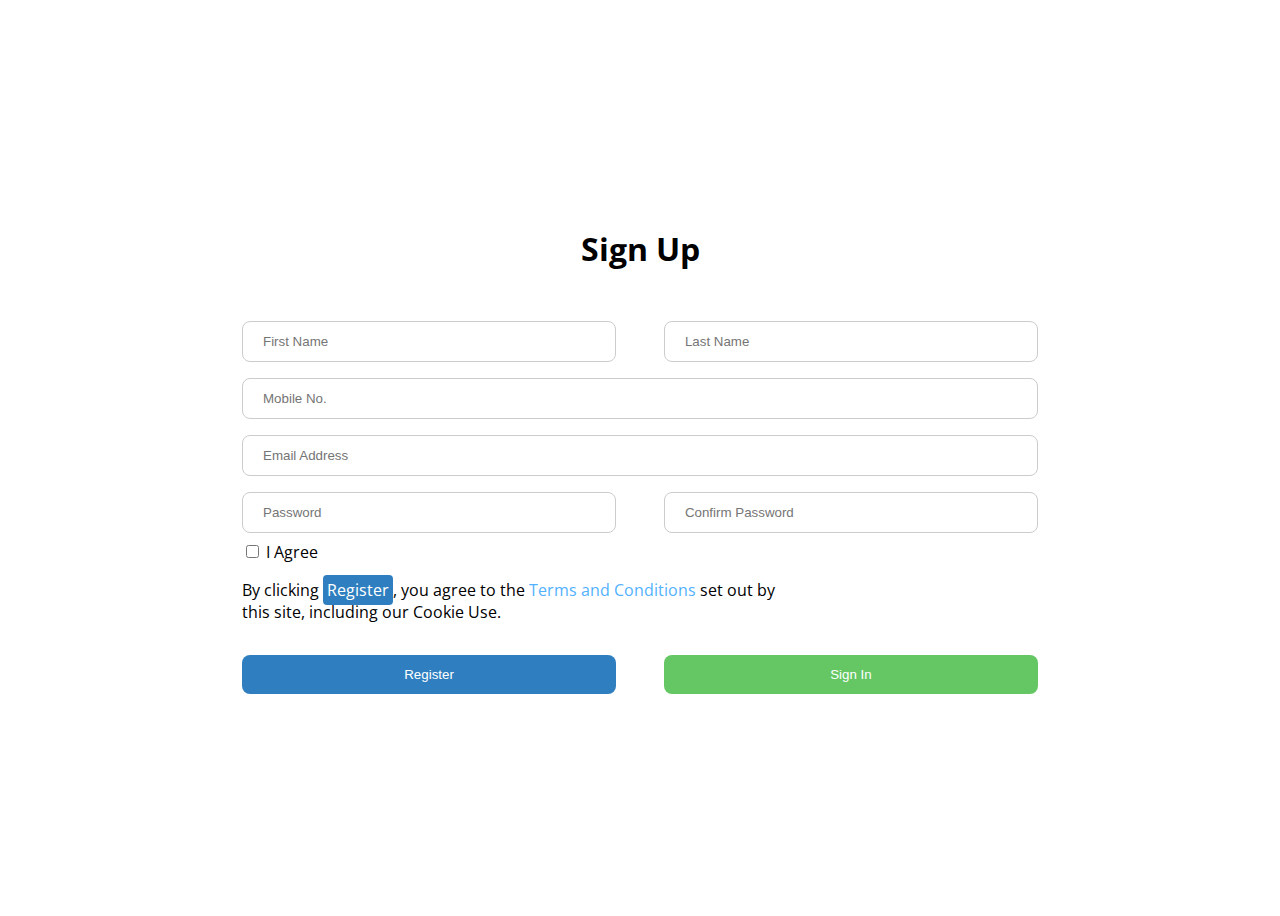
<file: 9_13/index.html>
<!DOCTYPE html>
<html lang="en">
<head>
  <meta charset="UTF-8">
  <meta http-equiv="X-UA-Compatible" content="IE=edge">
  <meta name="viewport" content="width=device-width, initial-scale=1.0">
  <title>Sign Up Form</title>
  <link rel="stylesheet" href="index.css">
  <link rel="preconnect" href="https://fonts.googleapis.com">
  <link rel="preconnect" href="https://fonts.gstatic.com" crossorigin>
  <link href="https://fonts.googleapis.com/css2?family=Open+Sans:wght@300;400;500;600&display=swap" rel="stylesheet">
</head>
<body >
  <main class="container">
    <h1>Sign Up</h1>
    <br>
    <form class="form">
      <section class="form__input--name">
        <input 
          type="text"
          placeholder="First Name"
        >
        <input 
          type="text"
          placeholder="Last Name"
        >
      </section>
      <section class="form__input--mobileNumber" >
        <input 
          type="text"
          placeholder="Mobile No."
        >
      </section>
      <section class="form__input--emailAddress" >
        <input 
          type="text"
          placeholder="Email Address"
        >
      </section>
      <section class="form__input--password">
        <input 
          type="text"
          placeholder="Password"
        >
        <input 
          type="text"
          placeholder="Confirm Password"
        >
      </section>

      <section class="form__agreement">
        <div>
          <input  type="checkbox">
          <span> I Agree</span>
        </div>
        <p class="form__agreement--description">
          By clicking <span>Register</span>, you agree to the <a href="">Terms and Conditions</a> set out by this site, including our Cookie Use.
        </p>
        
      </section>
      
      <section class="form__btn">
        <button class="form__btn--register">Register</button>
        <button class="form__btn--signIn">Sign In</button>
      </section>
      
    </form>
  </main>
  <script src="index.js"></script>
</body>
</html>
</file>
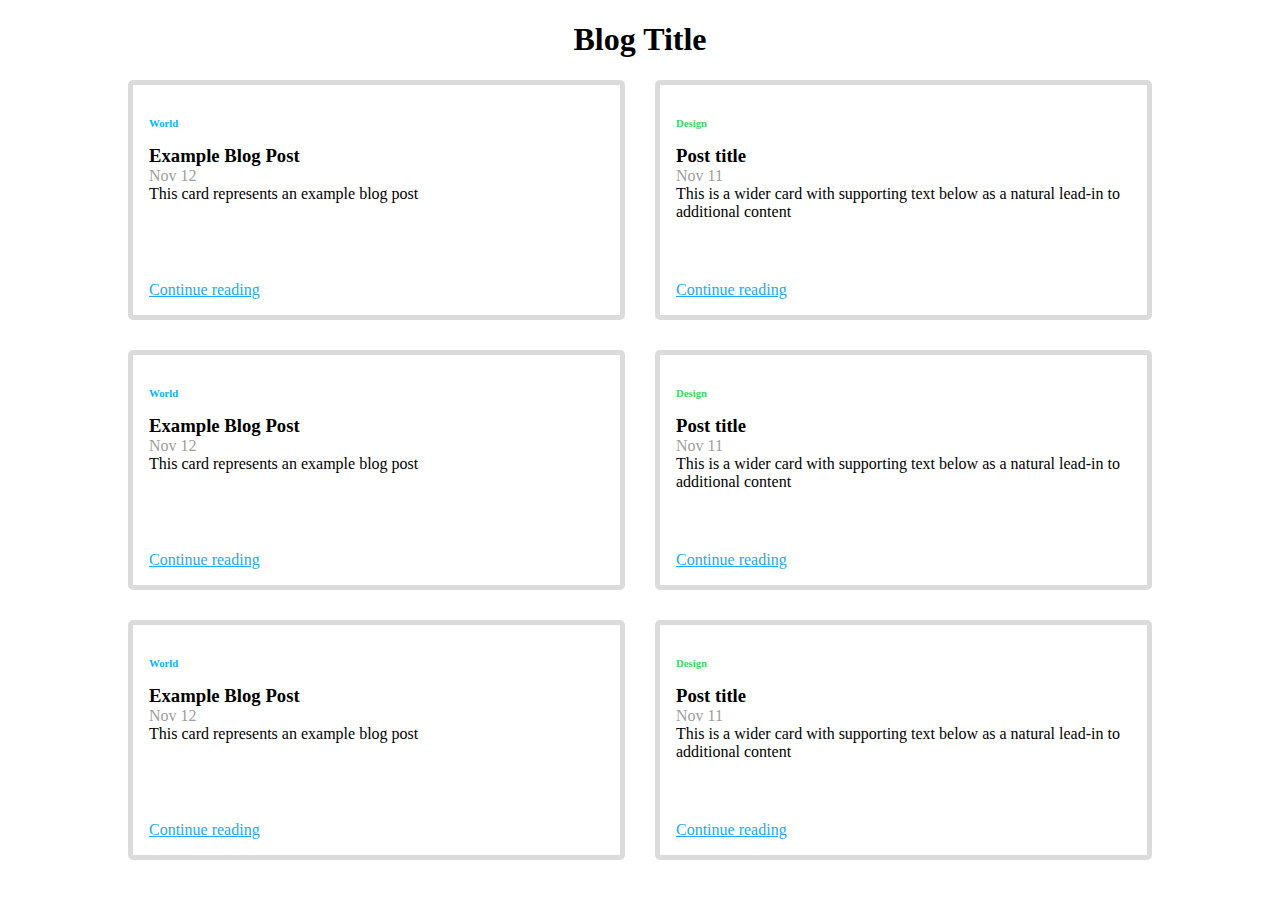
<file: 9_16/index.html>
<!DOCTYPE html>
<html lang="en">

<head>
  <meta charset="UTF-8">
  <meta http-equiv="X-UA-Compatible" content="IE=edge">
  <meta name="viewport" content="width=device-width, initial-scale=1.0">
  <title>Document</title>
  <link rel="stylesheet" href="./css/styles.css">
</head>

<body>
  <div class="container">
    <h1>Blog Title</h1>
    <div class="wrapper">

      

      <div class="post">
        <div class="post__upper">
          <h6 class="post__category post__category--world">World</h6>
          <h3 class="post__title">Example Blog Post</h3>
          <div class="post__date">Nov 12</div>
          <p class="post_paragraph">This card represents an example blog post</p>
  
        </div>
        <div class="post__lower">
          <a class="post__link" href="./singlePost.html">Continue reading</a>
        </div>
      </div>

      <div class="post">
        <div class="post__upper">
          <h6 class="post__category post__category--Design">Design</h6>
          <h3 class="post__title">Post title</h3>
          <div class="post__date">Nov 11</div>
          <p class="post_paragraph">This is a wider card with supporting text below as a natural lead-in to additional
            content</p>
        </div>

        <div class="post__lower">
          <a class="post__link" href="./siglePost.html">Continue reading</a>
        </div>
      </div>

      <div class="post">
        <div class="post__upper">
          <h6 class="post__category post__category--world">World</h6>
          <h3 class="post__title">Example Blog Post</h3>
          <div class="post__date">Nov 12</div>
          <p class="post_paragraph">This card represents an example blog post</p>
  
        </div>
        <div class="post__lower">
          <a class="post__link" href="./singlePost.html">Continue reading</a>
        </div>
      </div>

      <div class="post">
        <div class="post__upper">
          <h6 class="post__category post__category--Design">Design</h6>
          <h3 class="post__title">Post title</h3>
          <div class="post__date">Nov 11</div>
          <p class="post_paragraph">This is a wider card with supporting text below as a natural lead-in to additional
            content</p>
        </div>

        <div class="post__lower">
          <a class="post__link" href="./singlePost.html">Continue reading</a>
        </div>
      </div>

      <div class="post">
        <div class="post__upper">
          <h6 class="post__category post__category--world">World</h6>
          <h3 class="post__title">Example Blog Post</h3>
          <div class="post__date">Nov 12</div>
          <p class="post_paragraph">This card represents an example blog post</p>
  
        </div>
        <div class="post__lower">
          <a class="post__link" href="./singlePost.html">Continue reading</a>
        </div>
      </div>

      <div class="post">
        <div class="post__upper">
          <h6 class="post__category post__category--Design">Design</h6>
          <h3 class="post__title">Post title</h3>
          <div class="post__date">Nov 11</div>
          <p class="post_paragraph">This is a wider card with supporting text below as a natural lead-in to additional
            content</p>
        </div>

        <div class="post__lower">
          <a class="post__link" href="./singlePost.html">Continue reading</a>
        </div>
      </div>

      

    </div>

  </div>
</body>

</html>
</file>
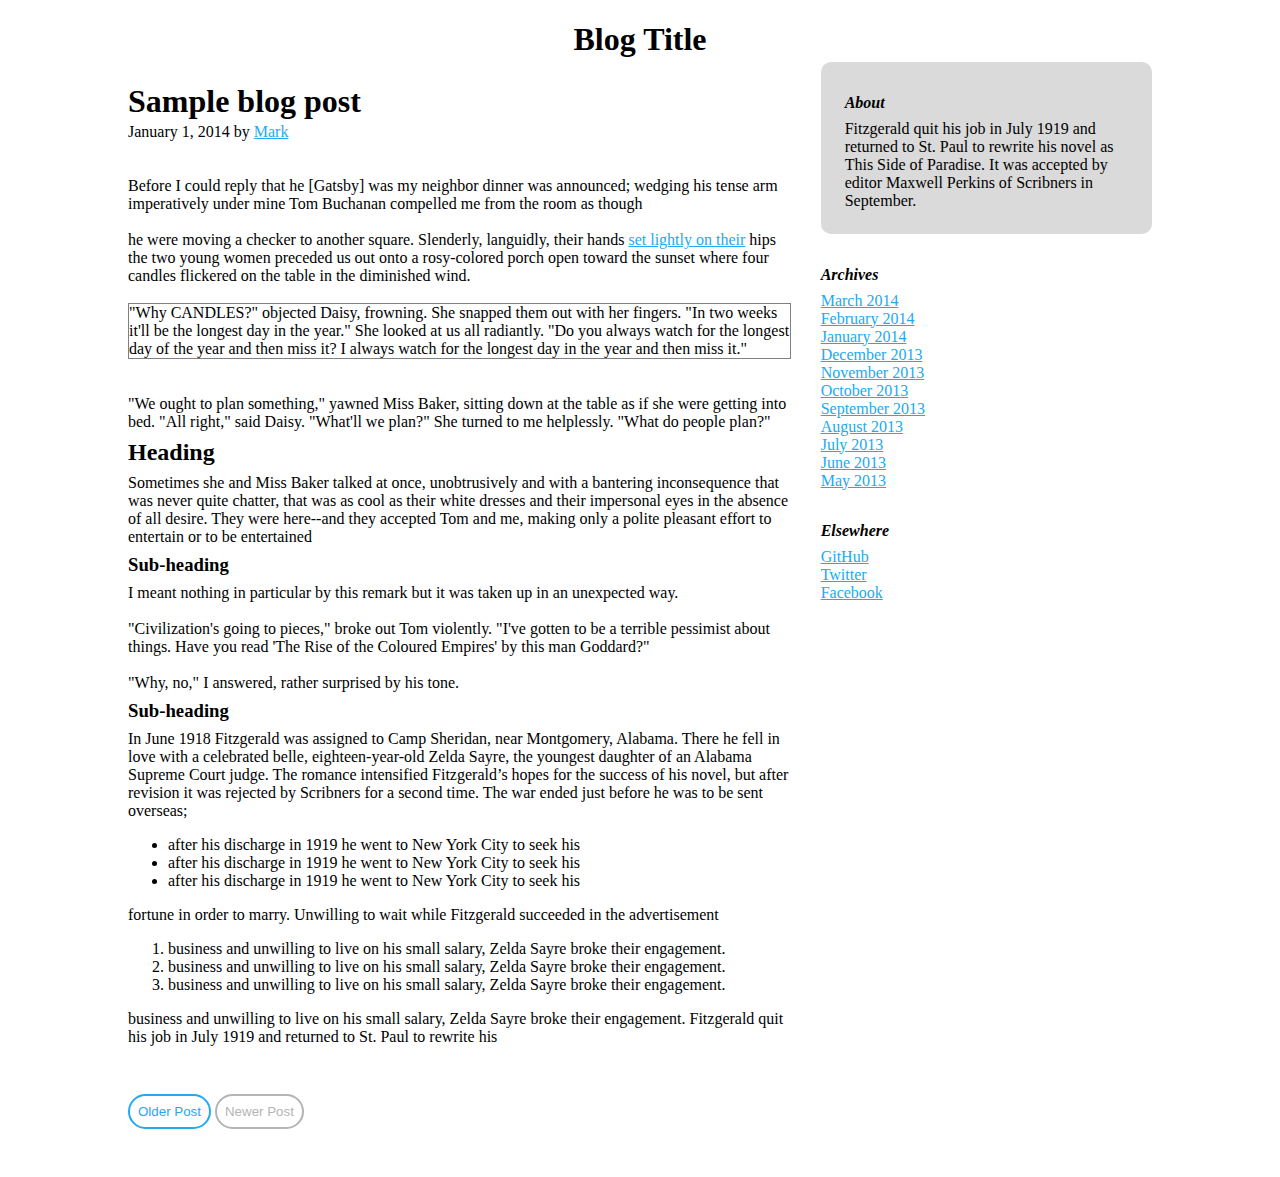
<file: 9_16/singlePost.html>
<!DOCTYPE html>
<html lang="en">
<head>
  <meta charset="UTF-8">
  <meta http-equiv="X-UA-Compatible" content="IE=edge">
  <meta name="viewport" content="width=device-width, initial-scale=1.0">
  <title>Document</title>
  <link rel="stylesheet" href="./css/singlePost.css">
</head>
<body>
  
  <div class="singlePost__container">
    <h1>Blog Title</h1>
    <div class="singlePost_wrapper">
      <div class="left">
        <h1>Sample blog post</h1>
        <div class="singlePost__date">
          January 1, 2014 by <a class="singlePost__link" href="">Mark</a>
        </div>
        <p>
          <br><br>
          Before I could reply that he [Gatsby] was my neighbor dinner was announced; wedging his tense
arm imperatively under mine Tom Buchanan compelled me from the room as though 
<br><br>

he were
moving a checker to another square.
Slenderly, languidly, their hands <a class="singlePost__link" href="">set lightly on their</a>  hips the two young women preceded us out
onto a rosy-colored porch open toward the sunset where four candles flickered on the table in the
diminished
wind.

<br><br>

<div class="singlePost__excerpt" >
  "Why CANDLES?" objected Daisy, frowning. She snapped them out with her fingers. "In two
weeks it'll be the longest day in the year." She looked at us all radiantly. "Do you always watch
for the longest day of the year and then miss it? I always watch for the longest day in the year
and then miss it."
</div>

<br><br>

"We ought to plan something," yawned Miss Baker, sitting down at the table as if she were
getting into bed.
"All right," said Daisy. "What'll we plan?" She turned to me helplessly. "What do people plan?"

        </p>

        <h2 class="singlePost__heading">
          Heading
        </h2>
        <p>
          Sometimes she and Miss Baker talked at once, unobtrusively and with a bantering inconsequence
that was never quite chatter, that was as cool as their white dresses and their impersonal eyes in
the absence of all desire. They were here--and they accepted Tom and me, making only a polite
pleasant effort to entertain or to be entertained
        </p>
        <h3 class="singlePost_sub-heading">
          Sub-heading
        </h3>
        <p>
          I meant nothing in particular by this remark but it was taken up in an unexpected way.
          <br><br>
"Civilization's going to pieces," broke out Tom violently. "I've gotten to be a terrible pessimist
about things. Have you read 'The Rise of the Coloured Empires' by this man Goddard?"
<br><br>
"Why, no," I answered, rather surprised by his tone.
        </p>
        <h3 class="singlePost_sub-heading">
          Sub-heading
        </h3>
        <p>
          In June 1918 Fitzgerald was assigned to Camp Sheridan, near Montgomery, Alabama. There he
fell in love with a celebrated belle, eighteen-year-old Zelda Sayre, the youngest daughter of an
Alabama Supreme Court judge. The romance intensified Fitzgerald’s hopes for the success of his
novel, but after revision it was rejected by Scribners for a second time. The war ended just before
he was to be sent overseas; 

<ul>
  <li>after his discharge in 1919 he went to New York City to seek his</li>
  <li>after his discharge in 1919 he went to New York City to seek his</li>
  <li>after his discharge in 1919 he went to New York City to seek his</li>
</ul>

fortune in order to marry. Unwilling to wait while Fitzgerald succeeded in the advertisement

<ol>
  <li>business and unwilling to live on his small salary, Zelda Sayre broke their engagement.</li>
  <li>business and unwilling to live on his small salary, Zelda Sayre broke their engagement.</li>
  <li>business and unwilling to live on his small salary, Zelda Sayre broke their engagement.</li>
</ol>
business and unwilling to live on his small salary, Zelda Sayre broke their engagement.
Fitzgerald quit his job in July 1919 and returned to St. Paul to rewrite his 
        </p>

        <div class="singlePost__pagination-group">
          <button class="singlePost__pagination singlePost__pagination--older">
            Older Post
          </button>
          <button class="singlePost__pagination singlePost__pagination--newer">
            Newer Post
          </button>
        </div>
      </div>


      <div class="right">
        <div class="right__about">
          <h4 class="right__title">About</h4>
          <p>
            Fitzgerald quit his job in July 1919 and returned to St. Paul to rewrite his novel as This Side of
Paradise. It was accepted by editor Maxwell Perkins of Scribners in September.
          </p>
        </div>
        <div class="right_archives">
          <h4 class="right__title">Archives</h4>
          
          <div>
            <a class="singlePost__link singlePost__link--right" href="">March 2014</a>
            <a class="singlePost__link singlePost__link--right" href="">February 2014</a>
            <a class="singlePost__link singlePost__link--right" href="">January 2014</a>
            <a class="singlePost__link singlePost__link--right" href="">December 2013</a>
            <a class="singlePost__link singlePost__link--right" href="">November 2013</a>
            <a class="singlePost__link singlePost__link--right" href="">October 2013</a>
            <a class="singlePost__link singlePost__link--right" href="">September 2013</a>
            <a class="singlePost__link singlePost__link--right" href="">August 2013</a>
            <a class="singlePost__link singlePost__link--right" href="">July 2013</a>
            <a class="singlePost__link singlePost__link--right" href="">June 2013</a>
            <a class="singlePost__link singlePost__link--right" href="">May 2013</a>
          </div>
        </div>
        <div class="right__elsewhere">
          <h4 class="right__title">Elsewhere</h4>
          <a href="" class="singlePost__link singlePost__link--right">GitHub</a>
          <a href="" class="singlePost__link singlePost__link--right">Twitter</a>
          <a href="" class="singlePost__link singlePost__link--right">Facebook</a>
        </div>
      </div>
    </div>
  </div>
</body>
</html>
</file>
<file: 9_13/index.css>
/* :root{
  --screen-small: '640px';
  --screen-medium:768px;
  --screen-large:1024px;
} */

/* css variables cannot work in media query */

body{
  display: flex;
  justify-content: center;
  font-family: 'Open Sans', sans-serif;
}

.container {
  display: flex;
  flex-direction: column;
  justify-content: center;
  align-items: center;
  height: 100vh;
  width: 80%;
}

.form__input--mobileNumber input, .form__input--emailAddress input {
  width: 100%;
}

input[type=text] {
  padding: 12px 20px;
  margin: 8px 0;
  border:1px solid #ccc;
  border-radius: 8px;
  box-sizing: border-box;
  /* outline: none; */
  /* transition: outline 2s; */
}

input[type=text]:focus {
  outline: 1px solid rgb(59, 195, 248);
  box-shadow: 0 0 8px .3rem rgba(0, 123, 255, .25);
}

.form__input--name, .form__input--password {
  display: flex;
  justify-content: space-between;
}
.form__input--name input, .form__input--password input{
  width: 47%;
}

.form__btn{
  display: flex;
  justify-content: space-between;
}

button {
  margin: 1rem 0;
  padding: 12px 64px;
  border-radius:8px;
  border: none;
  color: white;
  width: 47%;
  cursor: pointer;
}

.form__btn--register{
  background-color: rgb(47, 127, 192);
}

.form__btn--signIn{
  background-color: rgb(100, 199, 100);
}

.form_agreement{
  display: flex;
  justify-content: space-between;
  align-items: center;
}

.form__agreement--description{
  width: 70%;
}

.form__agreement--description span{
  background-color: rgb(47, 127, 192);
  color: white;
  padding: 4px;
  border-radius: 4px;
}

.form__agreement--description a{
  color: rgb(82, 177, 255);
  text-decoration: none;
}

@media only screen and (max-width: 600px) {
  .form__input--name, .form__input--password {
    display: flex;
    flex-wrap: wrap;
  }
  .form__input--name input, .form__input--password input{
    width: 100%;
  }
  .form__btn{
    display: flex;
    flex-wrap: wrap;
  }
  button {
    width: 100%;
  }

  .form_agreement{
    display: flex;
    flex-wrap: wrap;
  }
  .form__agreement--description{
    width: 100%;
  }
}
</file>
<file: 9_16/css/styles.css>
@import url(homepage.css);
@import url(card.css);
@import url(reset.css);
</file>
<file: 9_16/css/singlePost.css>
@import url(reset.css);

body{
  height: 100vh;
  display: flex;
  justify-content: center;
}

.singlePost__container h1{
  margin-bottom: 0.2rem;
}

.singlePost__container{
  width: 80%;
  display: flex;
  flex-direction: column;
  align-items: center;
}

.singlePost_wrapper{
  display: grid;
    gap: 30px;
    grid-template-columns:2fr 1fr;
}

h4{
  margin: 0.5rem 0;
}

.right__about{
  padding: 1.5rem;
  border-radius: 10px;
  background-color: rgb(218, 218, 218);
}

.right_archives{
  margin-top: 2rem;
}

.right__elsewhere{
  margin-top: 2rem;
}

.singlePost__link{
  color: #22a9f2;
  
}

.singlePost__link--right{
  display: block;
}

.right__title{
  font-style: italic;
}

.singlePost__excerpt{
  border: 1px solid gray;
}

.singlePost__heading, .singlePost_sub-heading{
  margin: 0.5rem 0;
}

.singlePost__pagination-group{
  margin: 3rem 0;
}

.singlePost__pagination{
  background-color: white;
  padding: 0.5rem;
  border-radius: 20px;
}

.singlePost__pagination--older{
  border: 2px solid #22a9f2;
  color: #22a9f2;
}

.singlePost__pagination--newer{
  border: 2px solid #b4b4b4;
  color: #b4b4b4;
}
</file>
